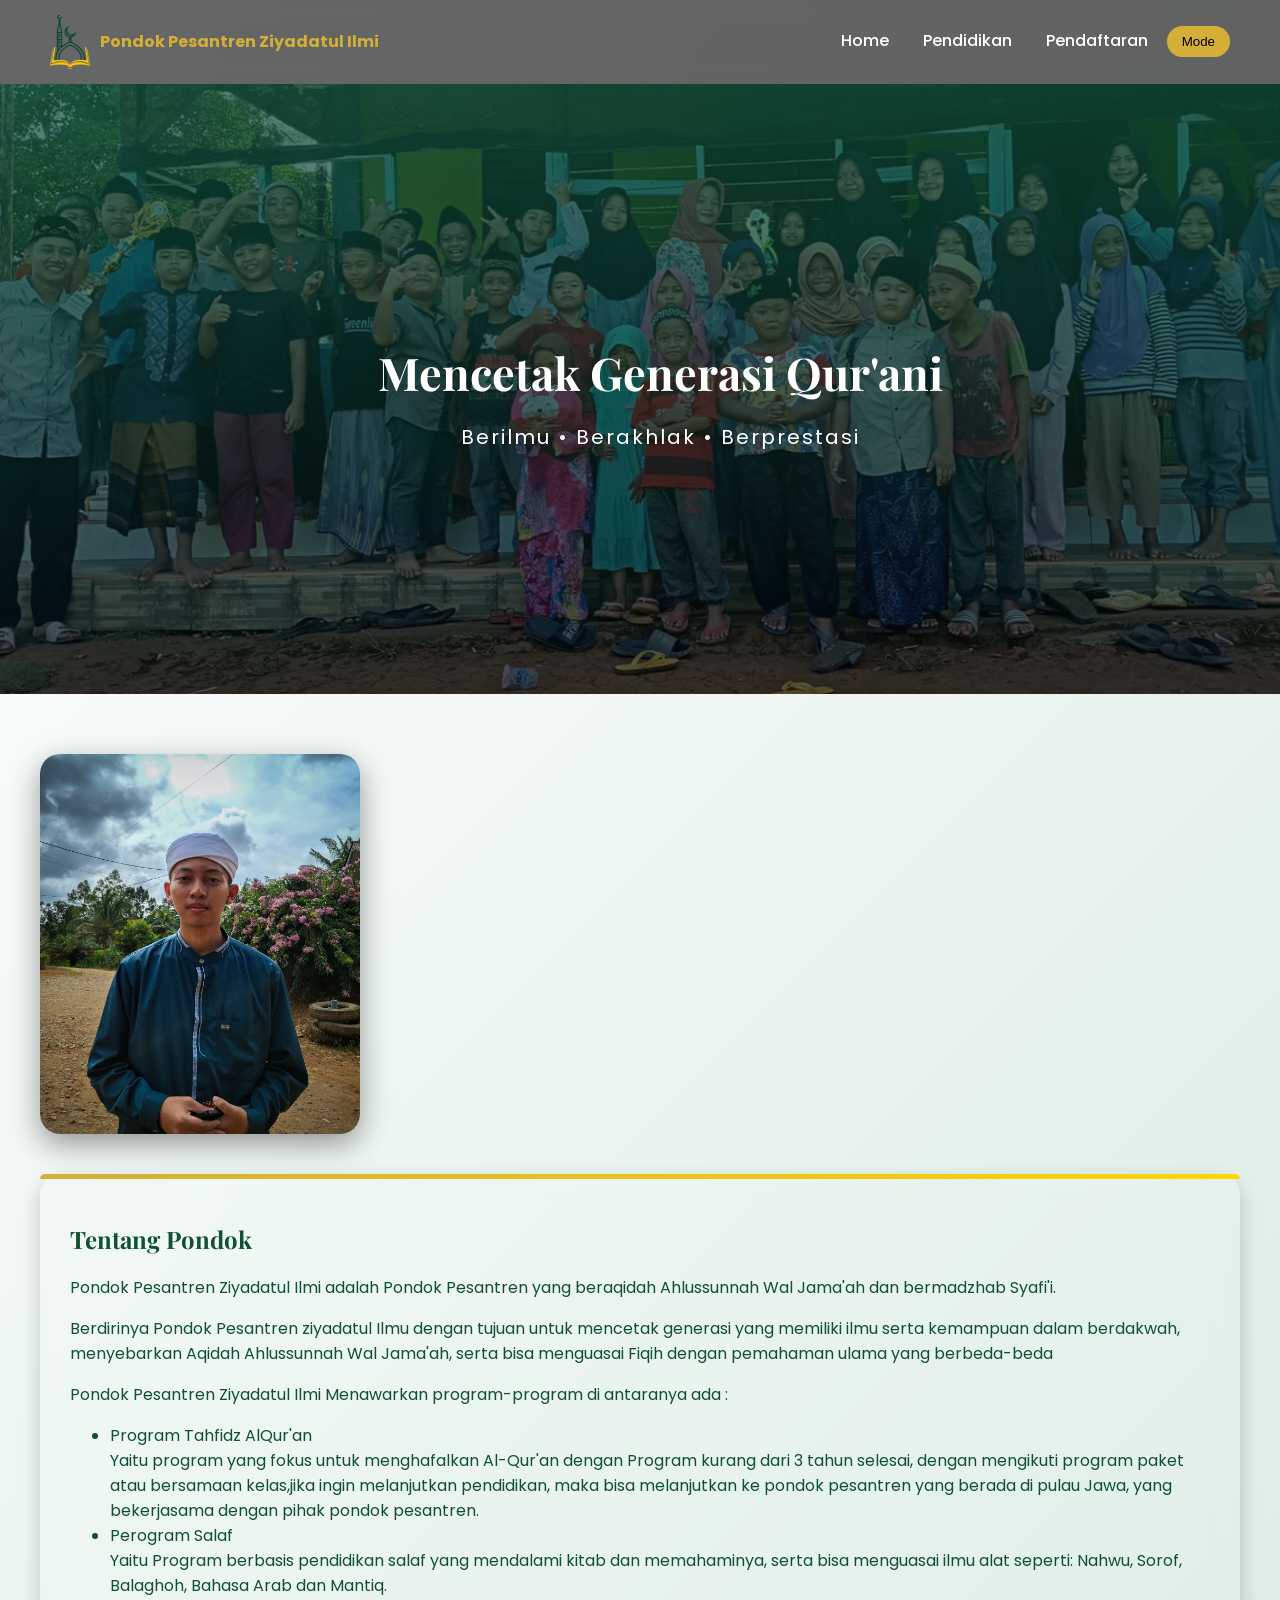
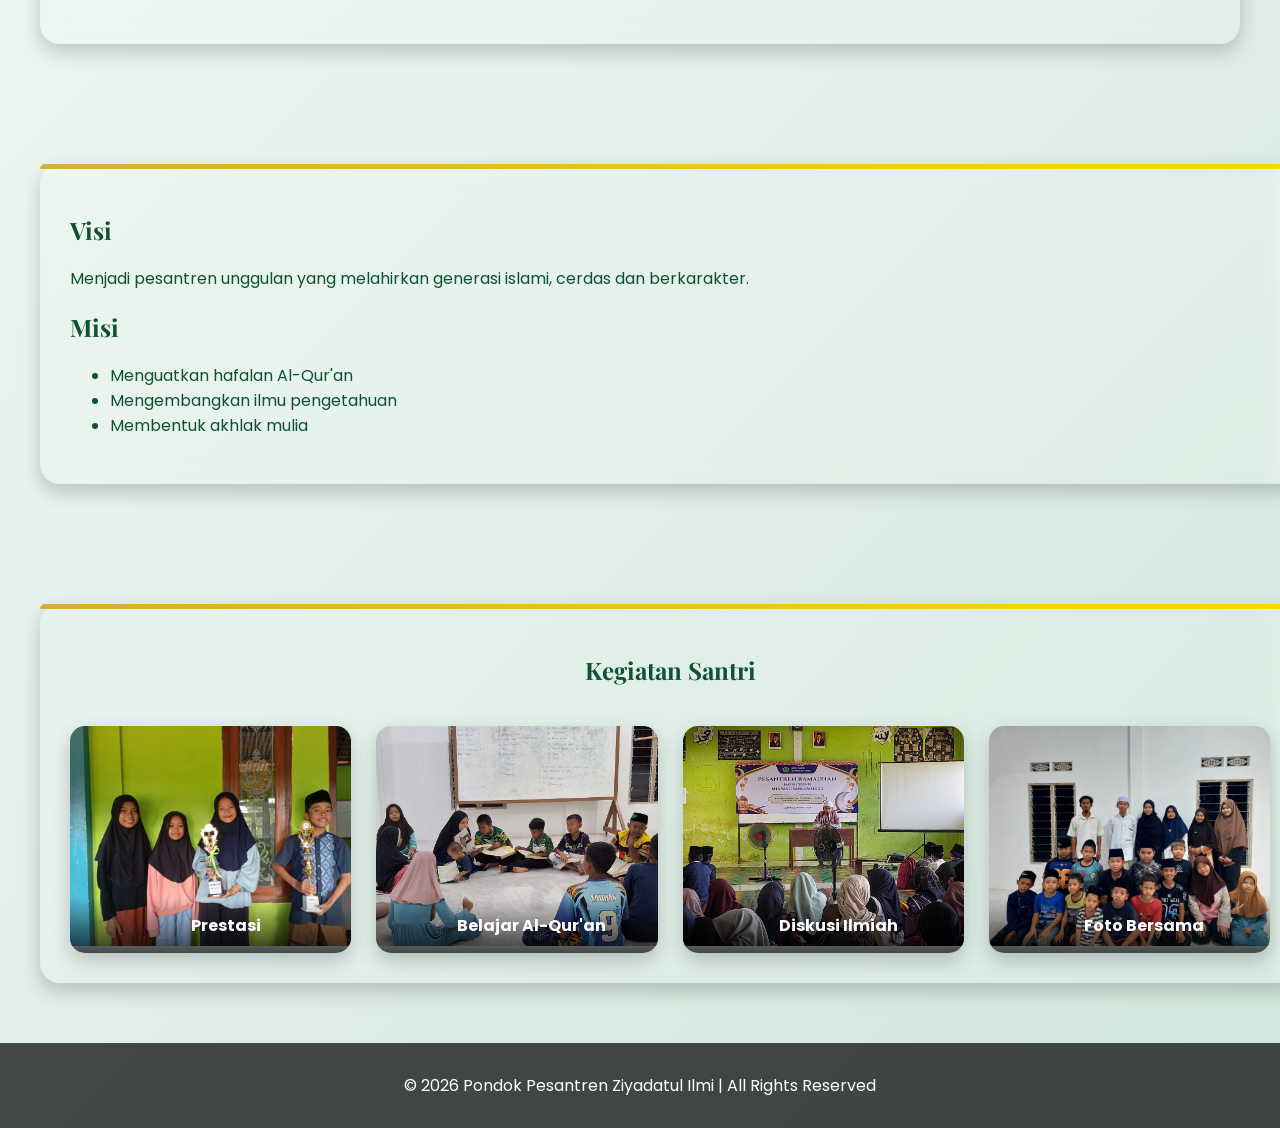
<file: index.html>
<!DOCTYPE html>
<html lang="id">
<head>
<meta charset="UTF-8">
<meta name="viewport" content="width=device-width, initial-scale=1.0">
<title>Pondok Pesantren Ziyadatul Ilmi</title>
<link rel="stylesheet" href="style.css">
<link rel="icon" type="image/png" href="logo pondok polos.png">
</head>
<body>

<nav class="navbar">
  <div class="logo">
    <img src="logo pondok polos.png" alt="Logo Pondok">
    <span>Pondok Pesantren Ziyadatul Ilmi</span>
  </div>
  <div class="nav-links">
    <a href="index.html">Home</a>
    <a href="pendidikan.html">Pendidikan</a>
    <a href="pendaftaran.html">Pendaftaran</a>
    <button class="toggle-btn" id="modeToggle">Mode</button>
  </div>
</nav>

<section class="hero">
    <div class="hero-overlay">
        <h1>Mencetak Generasi Qur'ani</h1>
        <p>Berilmu • Berakhlak • Berprestasi</p>
    </div>
</section>

<section class="section">
    <div class="flex">
<img src="20260321_090208.jpg">
<div class="card">
<h2>Tentang Pondok</h2>
<p>Pondok Pesantren Ziyadatul Ilmi adalah Pondok Pesantren yang beraqidah Ahlussunnah Wal Jama'ah dan bermadzhab Syafi'i.</p>
<p>Berdirinya Pondok Pesantren ziyadatul Ilmu dengan tujuan untuk mencetak generasi yang memiliki ilmu serta kemampuan dalam berdakwah, 
    menyebarkan Aqidah Ahlussunnah Wal Jama'ah, serta bisa menguasai Fiqih dengan pemahaman ulama yang berbeda-beda</p>
<p>Pondok Pesantren Ziyadatul Ilmi Menawarkan program-program di antaranya ada :</p>
<ul>
    <li>Program Tahfidz AlQur'an</li>
    Yaitu program yang fokus untuk menghafalkan Al-Qur'an dengan Program kurang dari 3 tahun selesai, dengan mengikuti program paket atau
    bersamaan kelas,jika ingin melanjutkan pendidikan, maka bisa melanjutkan ke pondok pesantren yang berada di pulau Jawa, yang bekerjasama
    dengan pihak pondok pesantren.
    <li>Perogram Salaf</li>
    Yaitu Program berbasis pendidikan salaf yang mendalami kitab dan memahaminya, serta bisa menguasai ilmu alat seperti: Nahwu, Sorof, Balaghoh,
    Bahasa Arab dan Mantiq.
</ul>
</div>
</div>
</section>

<section class="section">
    <div class="card">
<h2>Visi</h2>
<p>Menjadi pesantren unggulan yang melahirkan generasi islami, cerdas dan berkarakter.</p>

<h2>Misi</h2>
<ul>
<li>Menguatkan hafalan Al-Qur'an</li>
<li>Mengembangkan ilmu pengetahuan</li>
<li>Membentuk akhlak mulia</li>
</ul>
    </div>
</section>

<section class="section">
    <div class="card">
 <h2 style="text-align:center; margin-bottom:40px;">Kegiatan Santri</h2>

    <div class="gallery">
        <div class="gallery-item" onclick="openLightbox(this)">
            <img src="WhatsApp Image 2026-02-13 at 17.01.34.jpeg" alt="Prestasi">
            <div class="overlay">Prestasi</div>
        </div>

        <div class="gallery-item" onclick="openLightbox(this)">
            <img src="20260402_184537.jpg" alt="Belajar Al-Qur'an">
            <div class="overlay">Belajar Al-Qur'an</div>
        </div>

        <div class="gallery-item" onclick="openLightbox(this)">
            <img src="IMG-20260323-WA0008.jpg" alt="Diskusi Ilmiah">
            <div class="overlay">Diskusi Ilmiah</div>
        </div>

        <div class="gallery-item" onclick="openLightbox(this)">
            <img src="WhatsApp Image 2026-04-06 at 17.25.20.jpeg" alt="Foto Bersama">
            <div class="overlay">Foto Bersama</div>
        </div>
    </div>
    </div>
</section>

<!-- LIGHTBOX -->
<div id="lightbox" class="lightbox" onclick="closeLightbox()">
    <img id="lightbox-img">
</div>



<footer class="footer">
© 2026 Pondok Pesantren Ziyadatul Ilmi | All Rights Reserved
</footer>

<script src="script.js"></script>
</body>
</html>
</file>
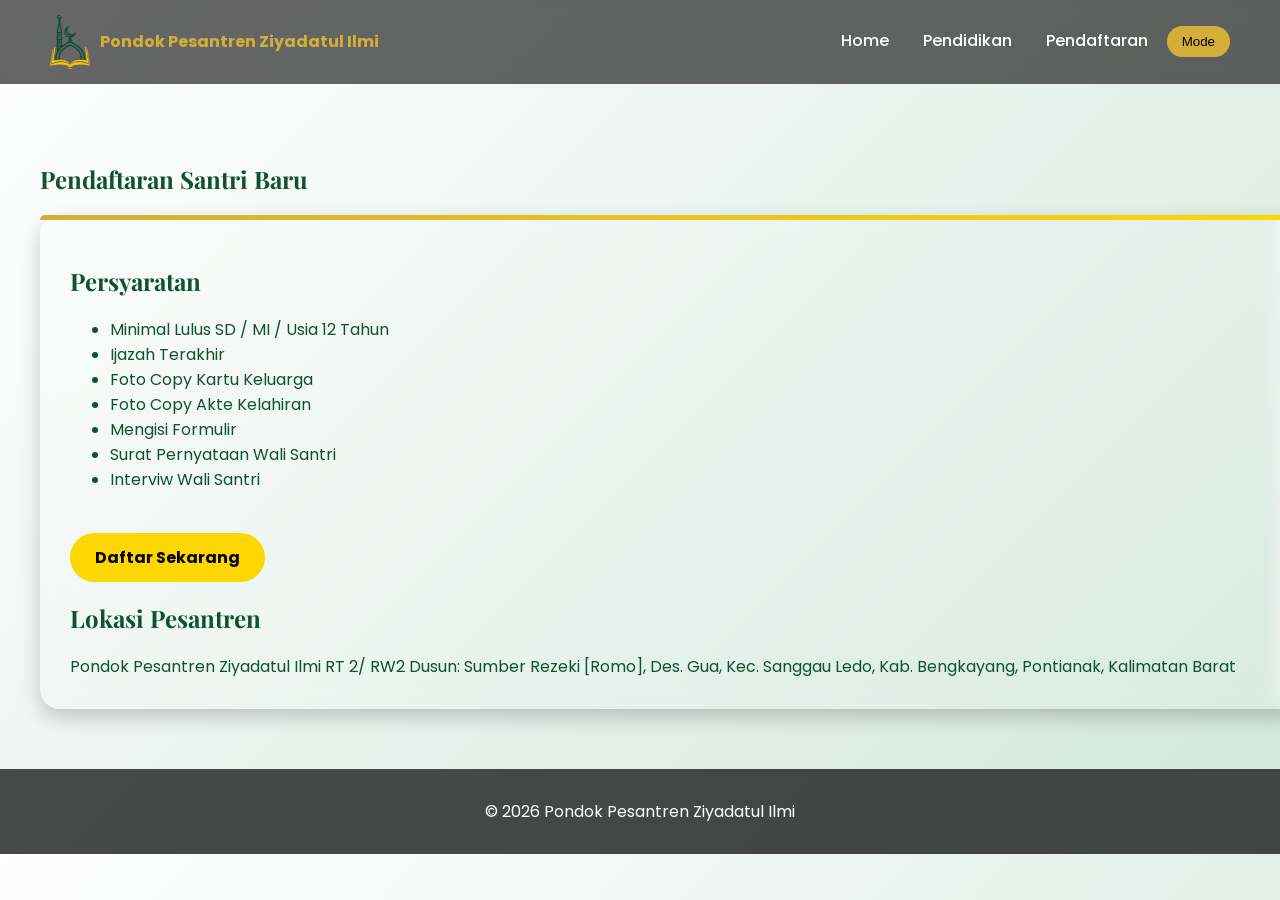
<file: pendaftaran.html>
<!DOCTYPE html>
<html lang="id">
<head>
<meta charset="UTF-8">
<meta name="viewport" content="width=device-width, initial-scale=1.0">
<title>Pendaftaran - Ziyadatul Ilmi</title>
<link rel="stylesheet" href="style.css">
<link rel="icon" type="image/png" href="logo pondok polos.png">
</head>
<body>

<nav class="navbar">
  <div class="logo">
    <img src="logo pondok polos.png" alt="Logo Pondok">
    <span>Pondok Pesantren Ziyadatul Ilmi</span>
  </div>
  <div class="nav-links">
    <a href="index.html">Home</a>
    <a href="pendidikan.html">Pendidikan</a>
    <a href="pendaftaran.html">Pendaftaran</a>
    <button class="toggle-btn" id="modeToggle">Mode</button>
  </div>
</nav>

<section class="section">
<h1>Pendaftaran Santri Baru</h1>

<div class="card">
<h2>Persyaratan</h2>
<ul>
<li>Minimal Lulus SD / MI / Usia 12 Tahun</li>
<li>Ijazah Terakhir</li>
<li>Foto Copy Kartu Keluarga</li>
<li>Foto Copy Akte Kelahiran</li>
<li>Mengisi Formulir</li>
<li>Surat Pernyataan Wali Santri</li>
<li>Interviw Wali Santri</li>
</ul>

<br>
<a href="https://forms.gle/VYHXSMj5ENtwvbki9"
   target="_blank"
   style="background:gold;padding:12px 25px;border-radius:30px;text-decoration:none;color:black;font-weight:bold;display:inline-block;transition:0.3s;">
Daftar Sekarang
</a>

<h2>Lokasi Pesantren</h2>
Pondok Pesantren Ziyadatul Ilmi RT 2/ RW2 Dusun: Sumber Rezeki [Romo], Des. Gua,
Kec. Sanggau Ledo, Kab. Bengkayang, Pontianak, Kalimatan Barat
</section>

<footer class="footer">
© 2026 Pondok Pesantren Ziyadatul Ilmi
</footer>

<script src="script.js"></script>
</body>
</html>
</file>
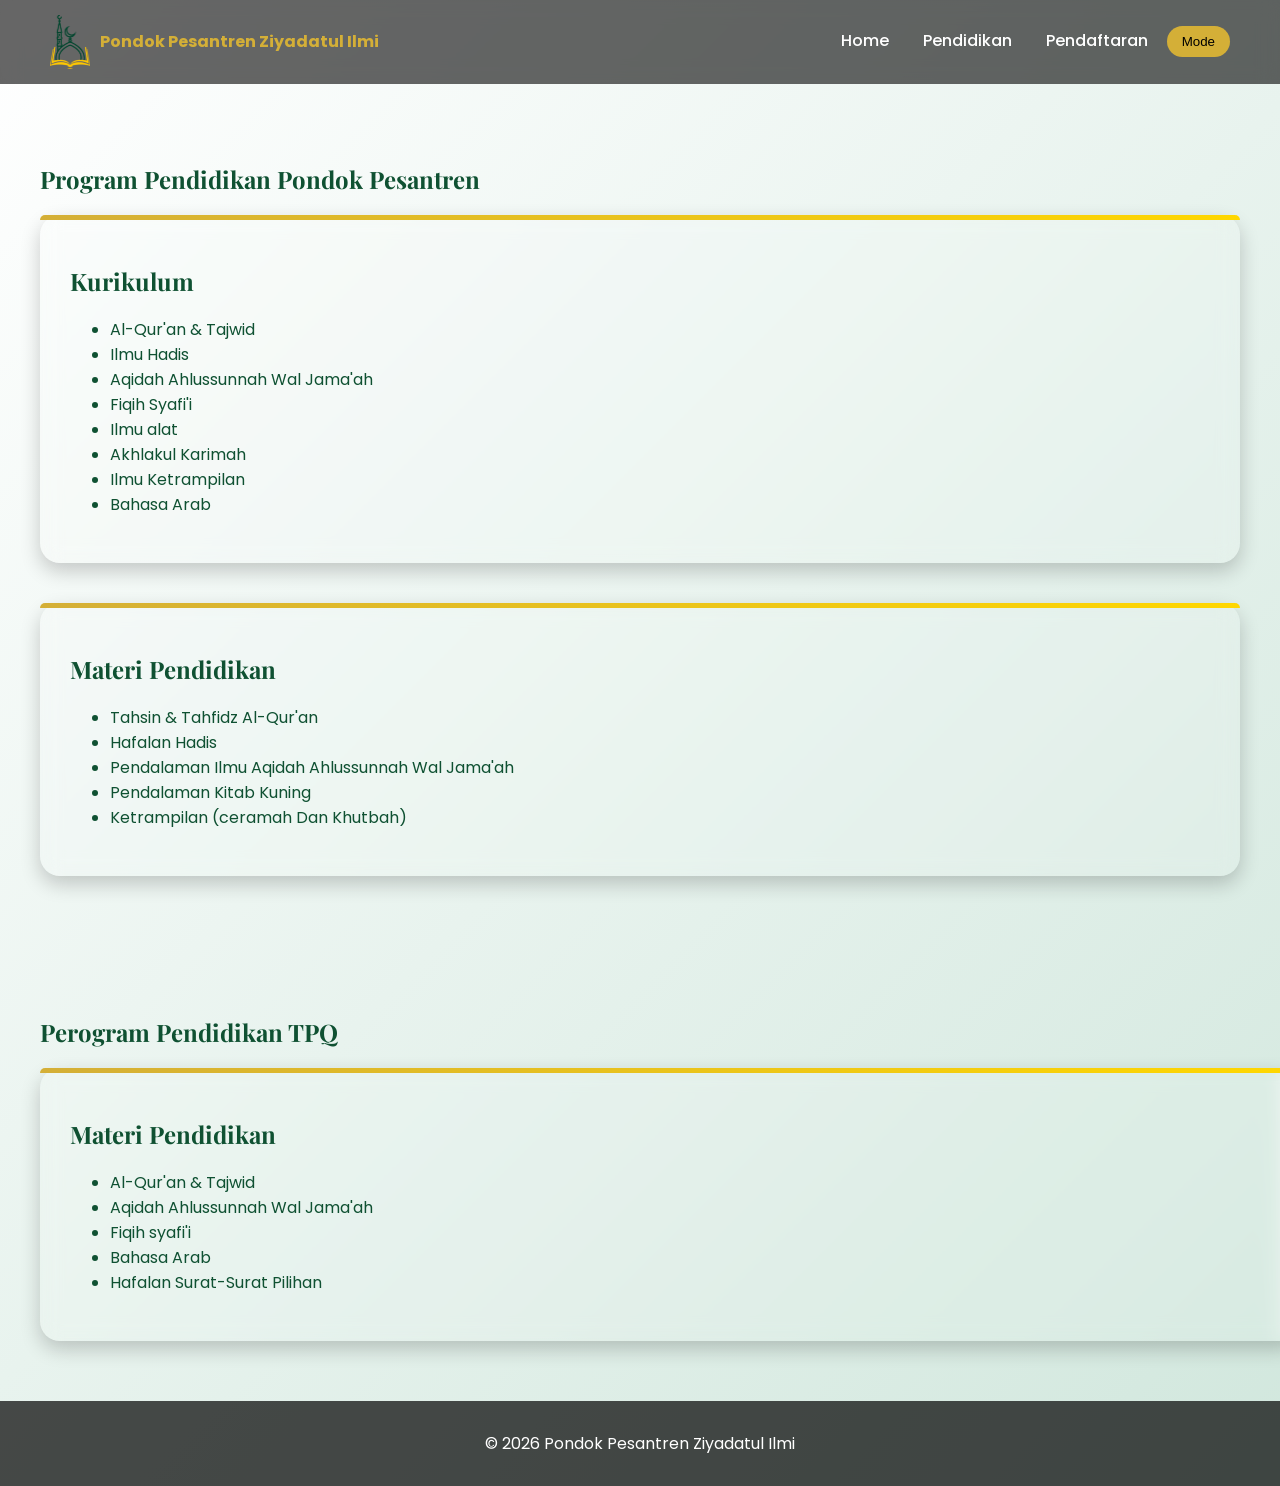
<file: pendidikan.html>
<!DOCTYPE html>
<html lang="id">
<head>
<meta charset="UTF-8">
<meta name="viewport" content="width=device-width, initial-scale=1.0">
<title>Pendidikan - Ziyadatul Ilmi</title>
<link rel="stylesheet" href="style.css">
<link rel="icon" type="image/png" href="logo pondok polos.png">
</head>
<body>

<nav class="navbar">
  <div class="logo">
    <img src="logo pondok polos.png" alt="Logo Pondok">
    <span>Pondok Pesantren Ziyadatul Ilmi</span>
  </div>
  <div class="nav-links">
    <a href="index.html">Home</a>
    <a href="pendidikan.html">Pendidikan</a>
    <a href="pendaftaran.html">Pendaftaran</a>
    <button class="toggle-btn" id="modeToggle">Mode</button>
  </div>
</nav>

<section class="section">
<h1>Program Pendidikan Pondok Pesantren</h1>

<div class="flex">
<div class="card">
<h2>Kurikulum</h2>
<ul>
<li>Al-Qur'an & Tajwid</li>
<li>Ilmu Hadis</li>
<li>Aqidah Ahlussunnah Wal Jama'ah</li>
<li>Fiqih Syafi'i</li>
<li>Ilmu alat</li>
<li>Akhlakul Karimah</li>
<li>Ilmu Ketrampilan</li>
<li>Bahasa Arab</li>
</ul>
</div>

<div class="card">
<h2>Materi Pendidikan</h2>
<ul>
<li>Tahsin & Tahfidz Al-Qur'an</li>
<li>Hafalan Hadis</li>
<li>Pendalaman Ilmu Aqidah Ahlussunnah Wal Jama'ah</li>
<li>Pendalaman Kitab Kuning</li>
<li>Ketrampilan (ceramah Dan Khutbah)</li>
</ul>
</div>
</div>
</section>

<section class="section">
  <h1>Perogram Pendidikan TPQ</h1>

  <div class="card">
    <h2>Materi Pendidikan</h2>
    <ul>
      <li>Al-Qur'an & Tajwid</li>
      <li>Aqidah Ahlussunnah Wal Jama'ah</li>
      <li>Fiqih syafi'i</li>
      <li>Bahasa Arab</li>
      <li>Hafalan Surat-Surat Pilihan</li>
    </ul>
  </div>

</section>

<footer class="footer">
© 2026 Pondok Pesantren Ziyadatul Ilmi
</footer>

<script src="script.js"></script>
</body>
</html>
</file>
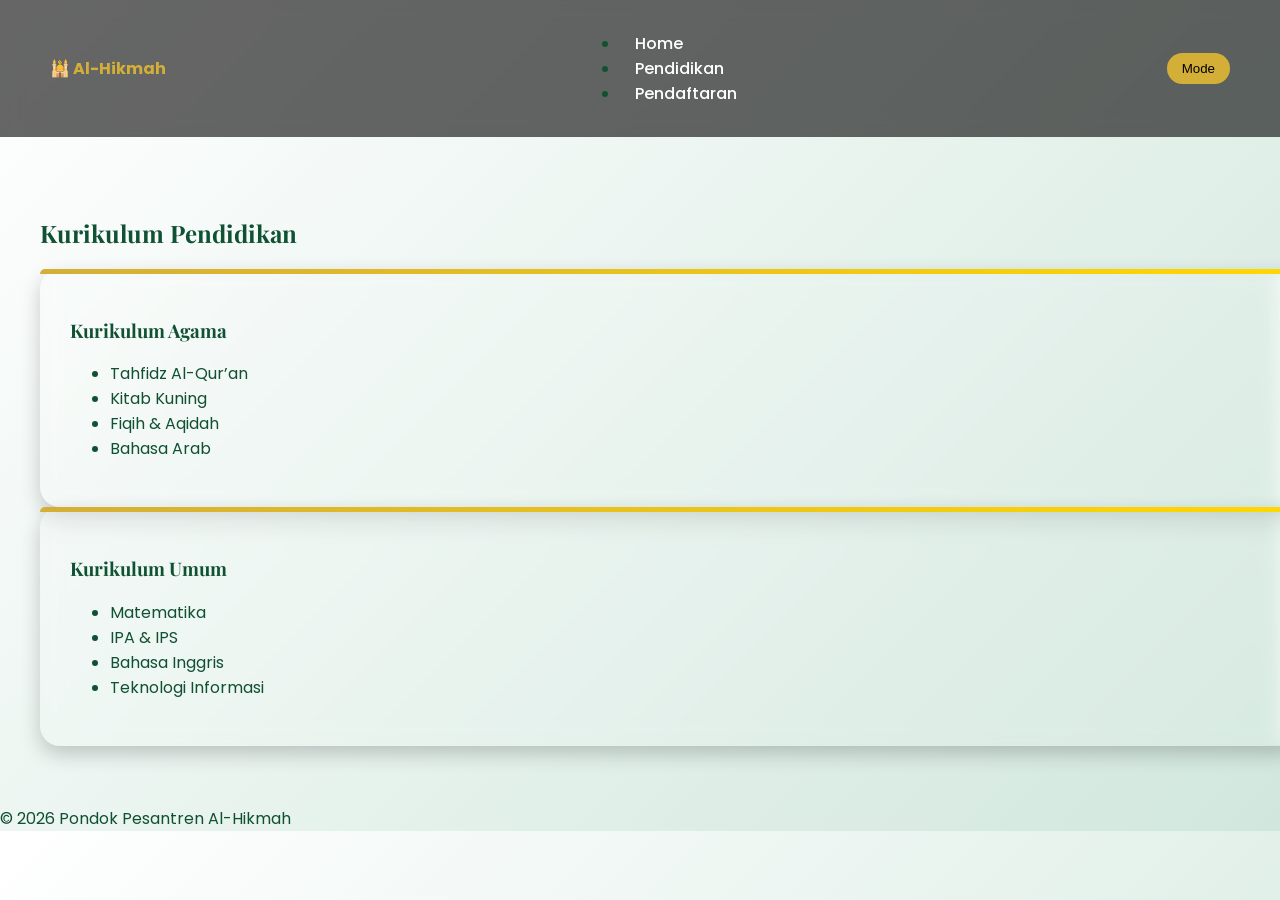
<file: program.html>
<!DOCTYPE html>
<html lang="id">
<head>
<meta charset="UTF-8">
<title>Pendidikan - Al-Hikmah</title>
<link rel="stylesheet" href="style.css">
</head>
<body>

<nav class="navbar">
  <div class="logo">🕌 Al-Hikmah</div>
  <ul class="nav-links">
    <li><a href="index.html">Home</a></li>
    <li><a href="pendidikan.html">Pendidikan</a></li>
    <li><a href="pendaftaran.html">Pendaftaran</a></li>
  </ul>
  <button class="toggle-btn" onclick="toggleMode()">Mode</button>
</nav>

<section class="section">
  <h1>Kurikulum Pendidikan</h1>
  <div class="card">
    <h3>Kurikulum Agama</h3>
    <ul>
      <li>Tahfidz Al-Qur’an</li>
      <li>Kitab Kuning</li>
      <li>Fiqih & Aqidah</li>
      <li>Bahasa Arab</li>
    </ul>
  </div>

  <div class="card">
    <h3>Kurikulum Umum</h3>
    <ul>
      <li>Matematika</li>
      <li>IPA & IPS</li>
      <li>Bahasa Inggris</li>
      <li>Teknologi Informasi</li>
    </ul>
  </div>
</section>

<footer>
  © 2026 Pondok Pesantren Al-Hikmah
</footer>

<script src="script.js"></script>
</body>
</html>
</file>
<file: style.css>
@import url('https://fonts.googleapis.com/css2?family=Playfair+Display:wght@600&family=Poppins:wght@300;400;600&display=swap');

:root {
    --primary: #0f5132;
    --secondary: #198754;
    --gold: #d4af37;
    --white: #ffffff;
    --dark: #081c15;
}

/* Mode Siang */
body.light {
    --bg: linear-gradient(135deg,#ffffff,#d1e7dd);
    --text: #0f5132;
}

/* Mode Malam */
body.dark {
    --bg: linear-gradient(135deg,#0f5132,#081c15);
    --text: #d4af37;
}

body {
    margin:0;
    font-family: 'Poppins', sans-serif;
    background: var(--bg);
    color: var(--text);
    transition: 0.5s;
}

h1,h2,h3 {
    font-family: 'Playfair Display', serif;
}

.navbar {
    display:flex;
    justify-content:space-between;
    align-items:center;
    padding:15px 50px;
    background: rgba(0,0,0,0.6);
    backdrop-filter: blur(10px);
    position: sticky;
    top:0;
    z-index:1000;
}


.logo {
    display:flex;
    align-items:center;
    gap:10px;
    font-weight:bold;
    color:var(--gold);
}

.logo img {
    width:40px;
}

.nav-links a {
    margin:0 15px;
    text-decoration:none;
    color:white;
    font-weight:500;
    position:relative;
}

.nav-links a::after {
    content:"";
    position:absolute;
    width:0%;
    height:2px;
    bottom:-5px;
    left:0;
    background:var(--gold);
    transition:0.4s;
}

.nav-links a:hover::after {
    width:100%;
}

.toggle-btn {
    background:var(--gold);
    border:none;
    padding:8px 15px;
    cursor:pointer;
    border-radius:20px;
}

.hero {
    text-align:center;
    padding:80px 20px;
}

.hero {
    position: relative;
    width: 100%;
    height: 450px; /* tinggi normal */
    background: url('png\ 1.jpg') center/cover no-repeat;
    display: flex;
    align-items: center;
    justify-content: center;
}

/* Overlay gradasi islami */
.hero::before {
    content: "";
    position: absolute;
    width: 100%;
    height: 100%;
    background: linear-gradient(to bottom, rgba(15,81,50,0.7), rgba(0,0,0,0.6));
}

/* Isi Hero */
.hero-overlay {
    position: relative;
    text-align: center;
    color: white;
    animation: fadeIn 1.5s ease;
}

.hero-overlay h1 {
    font-size: 45px;
    margin-bottom: 10px;
}

.hero-overlay p {
    font-size: 20px;
    letter-spacing: 2px;
}


.flex {
    display: flex;
    flex-wrap: wrap;
    gap: 40px;
    align-items: center;
}

.flex img {
    width:100%;
    max-width:320px;   /* lebih seimbang */
    height:380px;
    object-fit:cover;
    border-radius:20px;
    box-shadow:0 10px 30px rgba(0,0,0,0.4);
}

.card {
    background: rgba(255,255,255,0.1);
    padding: 30px;
    border-radius: 20px;
    backdrop-filter: blur(10px);
    box-shadow: 0 8px 20px rgba(0,0,0,0.2);
    transition: 0.3s ease;

    width: 100%;          /* isi penuh area flex */
    max-width: none;      /* hilangkan batas kecil */
}


/* Garis emas premium di atas card */
.card::before {
    content: "";
    position: absolute;
    top: 0;
    left: 0;
    width: 100%;
    height: 5px;
    background: linear-gradient(90deg, #d4af37, #ffd700);
    border-top-left-radius: 20px;
    border-top-right-radius: 20px;
}

/* Efek hover elegan */
.card:hover {
    transform: translateY(-10px);
    box-shadow: 0 15px 40px rgba(212,175,55,0.4);
}

.card:hover {
    transform:translateY(-10px);
}

.footer {
    text-align:center;
    padding:30px;
    background:rgba(0,0,0,0.7);
    color:white;
}

@keyframes fadeIn {
    from {opacity:0; transform:translateY(50px);}
    to {opacity:1; transform:translateY(0);}
}

@media(max-width:768px){
    .navbar {flex-direction:column;}
    .flex {flex-direction:column;}
}

@media(max-width:768px){
    .hero img {
        width: 95%;
        margin: 20px auto;
    }
}

@media(max-width:768px){
    .hero {
        height: 300px;
    }

    .hero-overlay h1 {
        font-size: 28px;
    }

    .hero-overlay p {
        font-size: 14px;
    }
}

.section {
    width: 100%;
    max-width: 1200px;   /* ukuran normal website */
    margin: auto;
    padding: 60px 20px;
}

body {
    margin: 0;
    overflow-x: hidden; /* supaya tidak melebar ke samping */
}

/* ===== GALLERY PREMIUM ===== */

.gallery {
    display: grid;
    grid-template-columns: repeat(auto-fit, minmax(250px, 1fr));
    gap: 25px;
}

.gallery-item {
    position: relative;
    overflow: hidden;
    border-radius: 15px;
    cursor: pointer;
    box-shadow: 0 8px 20px rgba(0,0,0,0.2);
    opacity: 0;
    transform: translateY(40px);
    transition: 0.6s ease;
}

.gallery-item.show {
    opacity: 1;
    transform: translateY(0);
}

.gallery-item img {
    width: 100%;
    height: 220px;
    object-fit: cover;
    transition: 0.4s ease;
}

.gallery-item:hover img {
    transform: scale(1.1);
}

/* Overlay Judul */
.overlay {
    position: absolute;
    bottom: 0;
    width: 100%;
    padding: 15px;
    background: linear-gradient(to top, rgba(0,0,0,0.7), transparent);
    color: white;
    font-weight: bold;
    text-align: center;
}

/* ===== LIGHTBOX ===== */

.lightbox {
    display: none;
    position: fixed;
    z-index: 2000;
    top: 0;
    left: 0;
    width: 100%;
    height: 100%;
    background: rgba(0,0,0,0.8);
    justify-content: center;
    align-items: center;
}

.lightbox img {
    max-width: 80%;
    max-height: 80%;
    border-radius: 15px;
}
</file>
